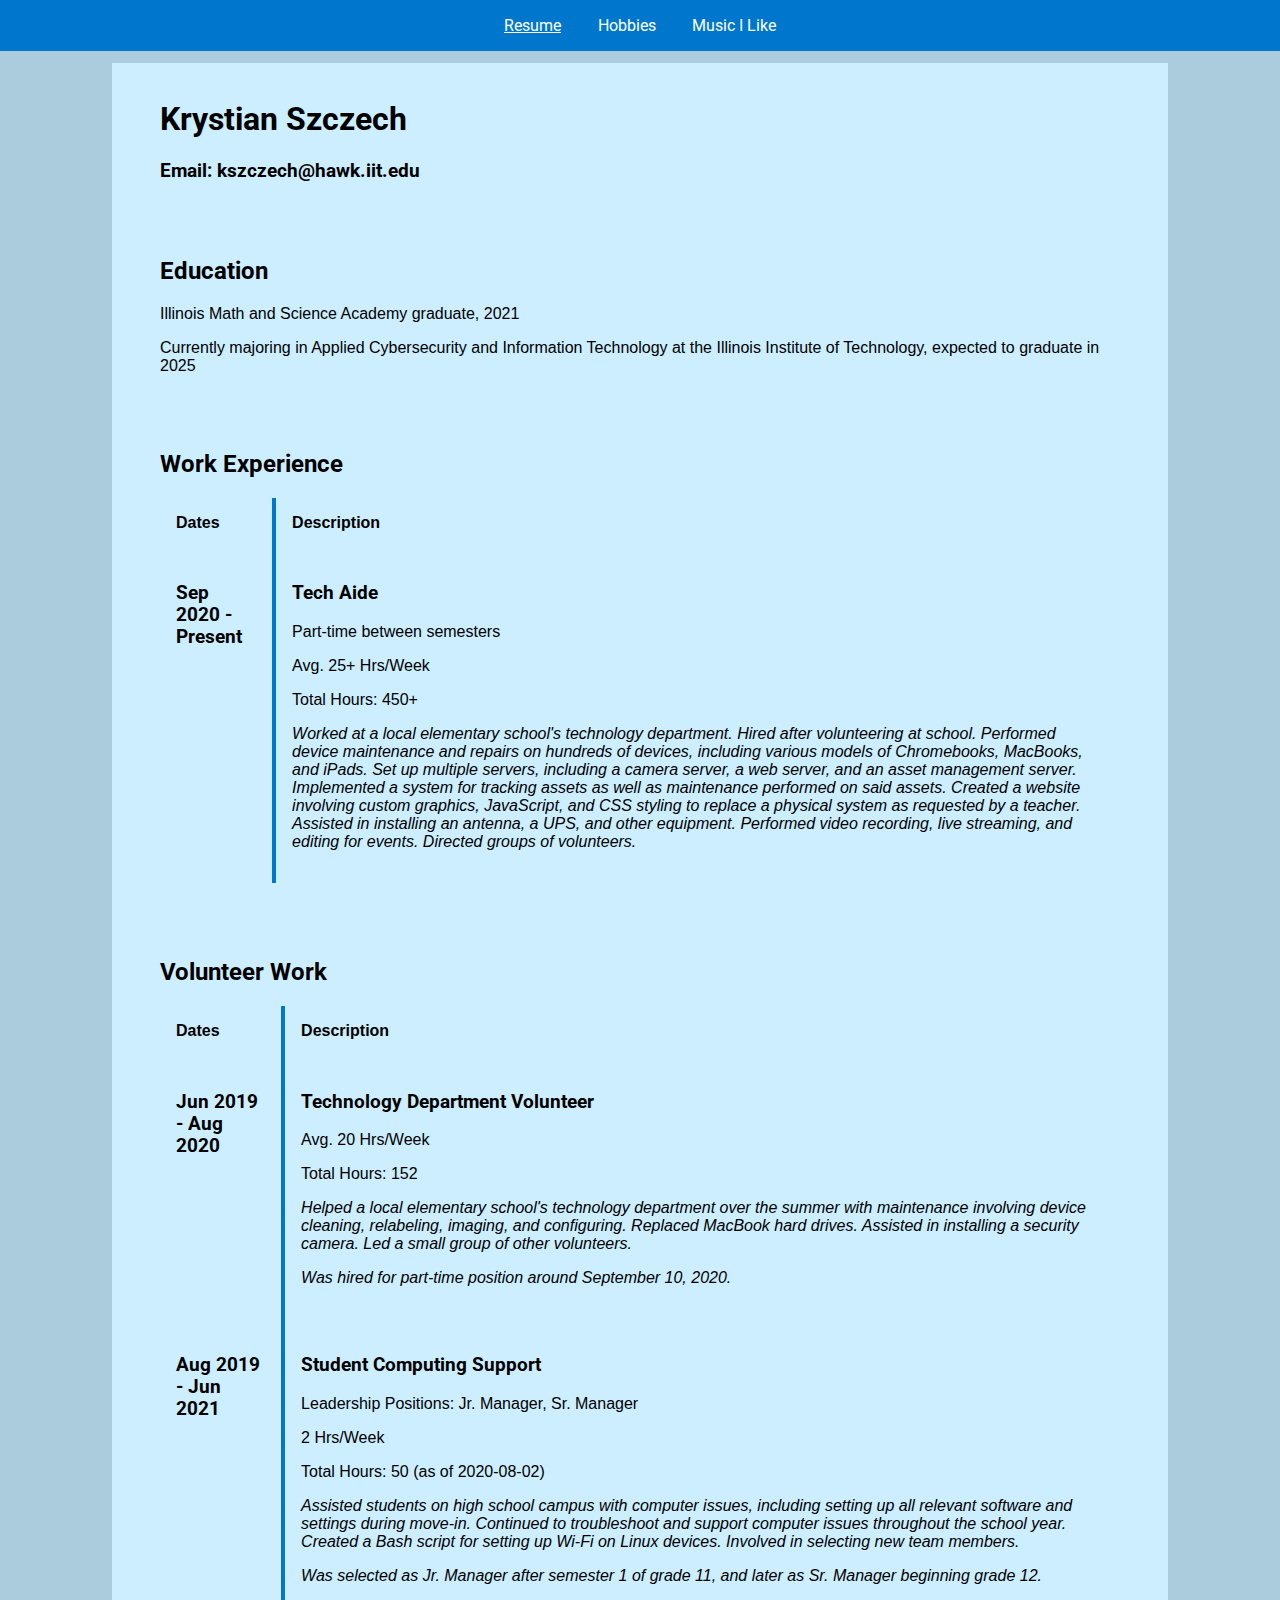
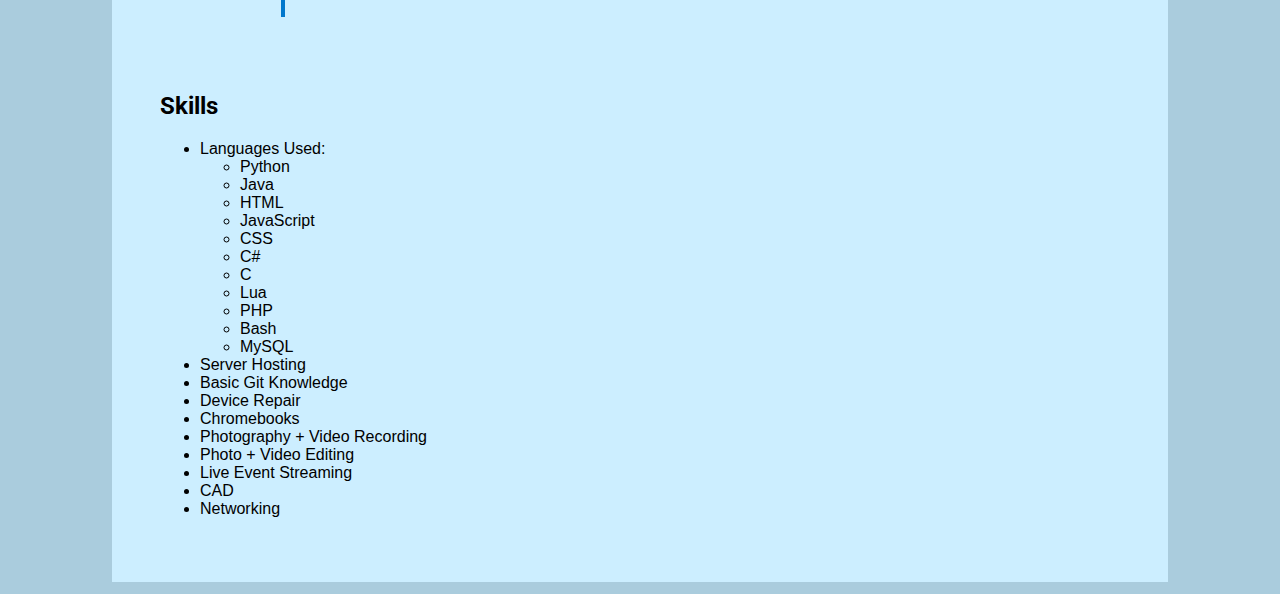
<file: index.html>
<!DOCTYPE html>
<html lang="en">
  <head>
    <meta charset="UTF-8">
    <title>Resume</title>
    <link rel="stylesheet" type="text/css" href="css/reset.css">
    <link href="https://fonts.googleapis.com/css2?family=Roboto&display=swap" rel="stylesheet">
    <link rel="stylesheet" href="css/style.css">
  </head>
  <body>
    <nav>
      <ul>
        <li><a id="onpage" href="index.html">Resume</a></li>
        <li><a href="hobbies.html">Hobbies</a></li>
        <li><a href="music.html">Music I Like</a></li>
      </ul>
    </nav>
    <div id="content">
      <section>
        <h1>Krystian Szczech</h1>
        <h3>Email: kszczech@hawk.iit.edu</h3>
        <h2>Education</h2>
        <p>Illinois Math and Science Academy graduate, 2021</p>
        <p>Currently majoring in Applied Cybersecurity and Information Technology at the Illinois Institute of Technology, expected to graduate in 2025</p>
      </section>
      <section>
        <h2>Work Experience</h2>
        <div class="table">
          <div class="no-top-border">
            <div><strong>Dates</strong></div>
            <div><strong>Description</strong></div>
          </div>
          <div class="no-top-border">
            <div><h3>Sep 2020 - Present</h3></div>
            <div>
              <h3>Tech Aide</h3>
              <p>Part-time between semesters</p>
              <p>Avg. 25+ Hrs/Week</p>
              <p>Total Hours: 450+</p>
              <p><em>Worked at a local elementary school&apos;s technology department. Hired after volunteering at school. Performed device maintenance and repairs on hundreds of devices, including various models of Chromebooks, MacBooks, and iPads. Set up multiple servers, including a camera server, a web server, and an asset management server. Implemented a system for tracking assets as well as maintenance performed on said assets. Created a website involving custom graphics, JavaScript, and CSS styling to replace a physical system as requested by a teacher. Assisted in installing an antenna, a UPS, and other equipment. Performed video recording, live streaming, and editing for events. Directed groups of volunteers.</em></p>
            </div>
          </div>
        </div>
      </section>
      <section>
        <h2>Volunteer Work</h2>
        <div class="table">
          <div>
            <div><strong>Dates</strong></div>
            <div><strong>Description</strong></div>
          </div>
          <div>
            <div><h3>Jun 2019 - Aug 2020</h3></div>
            <div>
              <h3>Technology Department Volunteer</h3>
              <p>Avg. 20 Hrs/Week</p>
              <p>Total Hours: 152</p>
              <p><em>Helped a local elementary school&apos;s technology department over the summer with maintenance involving device cleaning, relabeling, imaging, and configuring. Replaced MacBook hard drives. Assisted in installing a security camera. Led a small group of other volunteers.</em></p>
              <p><em>Was hired for part-time position around September 10, 2020.</em></p>
            </div>
          </div>
          <div class="top-border">
            <div><h3>Aug 2019 - Jun 2021</h3></div>
            <div>
              <h3>Student Computing Support</h3>
              <p>Leadership Positions: Jr. Manager, Sr. Manager</p>
              <p>2 Hrs/Week</p>
              <p>Total Hours: 50 (as of 2020-08-02)</p>
              <p><em>Assisted students on high school campus with computer issues, including setting up all relevant software and settings during move-in. Continued to troubleshoot and support computer issues throughout the school year. Created a Bash script for setting up Wi-Fi on Linux devices. Involved in selecting new team members.</em></p>
              <p><em>Was selected as Jr. Manager after semester 1 of grade 11, and later as Sr. Manager beginning grade 12.</em></p>
            </div>
          </div>
        </div>
      </section>
      <section>
        <h2>Skills</h2>
        <ul>
          <li>Languages Used:
            <ul>
              <li>Python</li>
              <li>Java</li>
              <li>HTML</li>
              <li>JavaScript</li>
              <li>CSS</li>
              <li>C#</li>
              <li>C</li>
              <li>Lua</li>
              <li>PHP</li>
              <li>Bash</li>
              <li>MySQL</li>
            </ul>
          </li>
          <li>Server Hosting</li>
          <li>Basic Git Knowledge</li>
          <li>Device Repair</li>
          <li>Chromebooks</li>
          <li>Photography + Video Recording</li>
          <li>Photo + Video Editing</li>
          <li>Live Event Streaming</li>
          <li>CAD</li>
          <li>Networking</li>
        </ul>
      </section>
    </div>
  </body>
</html>
</file>
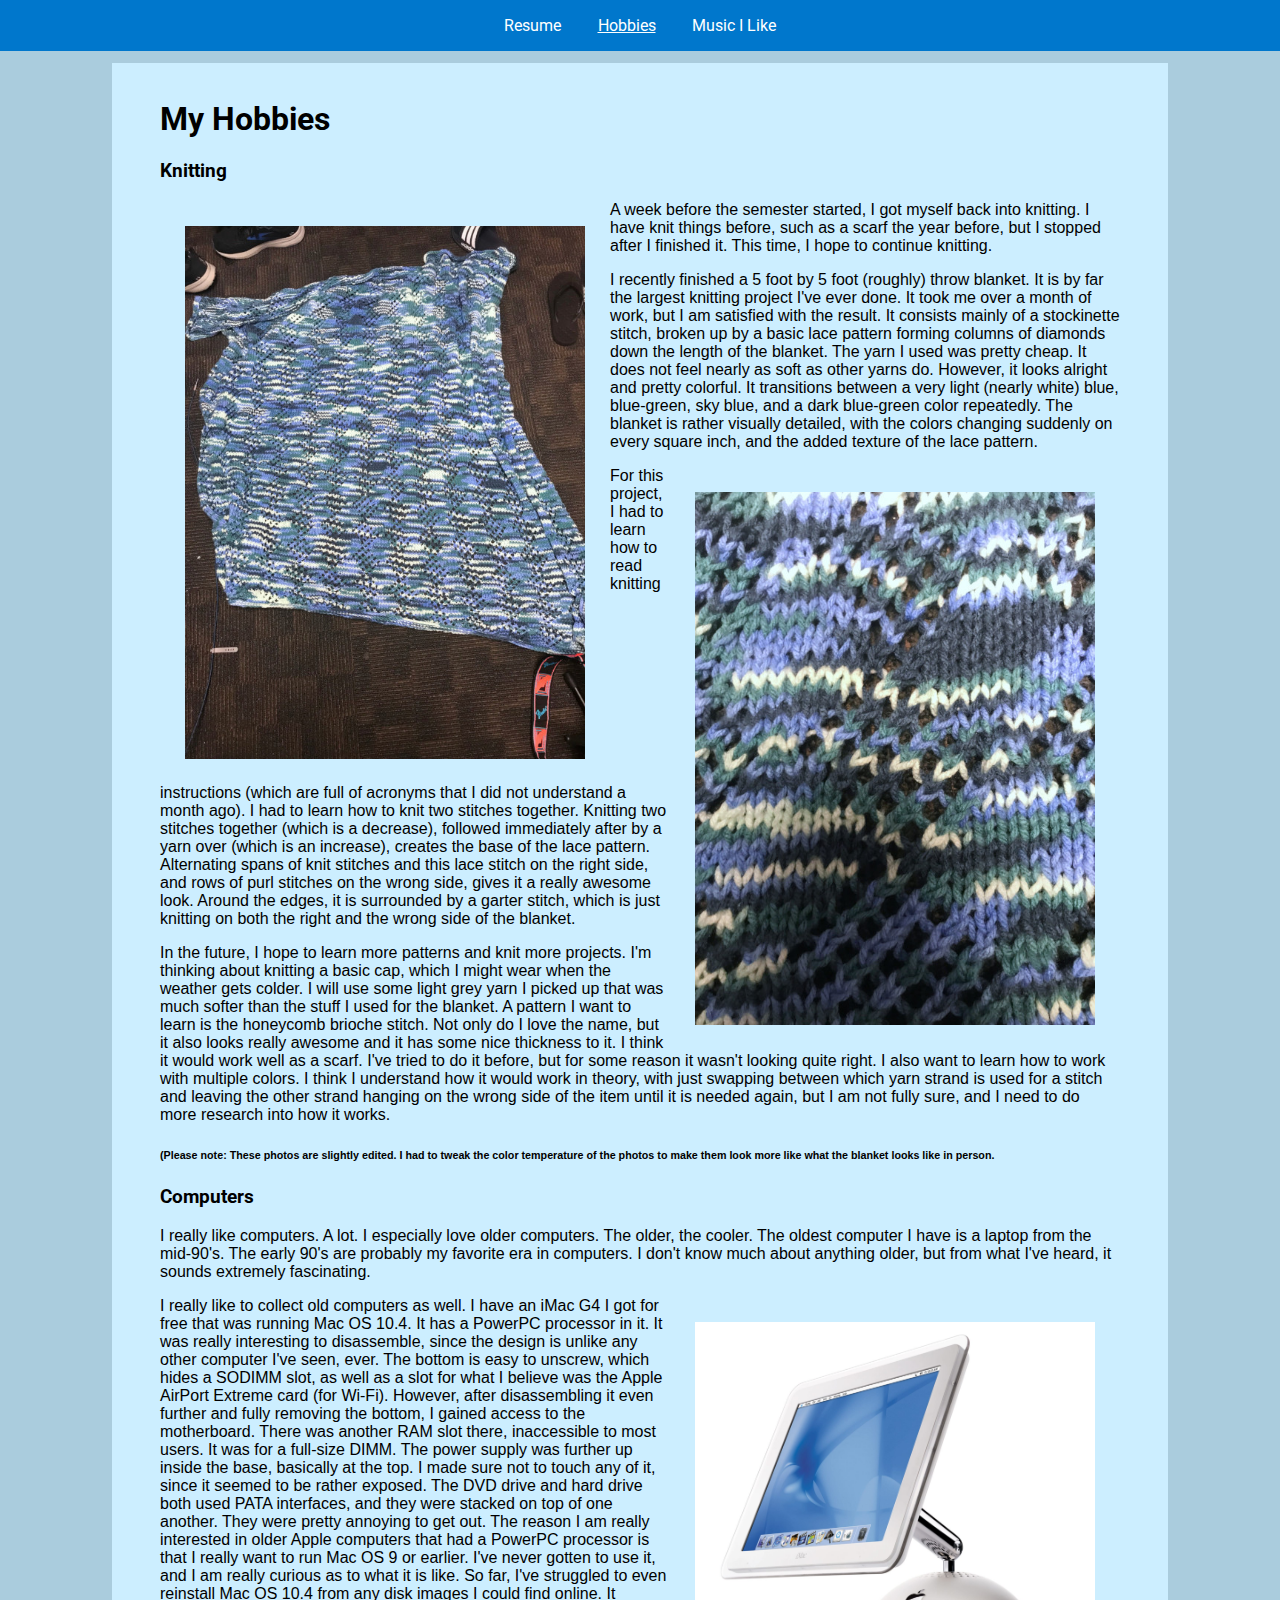
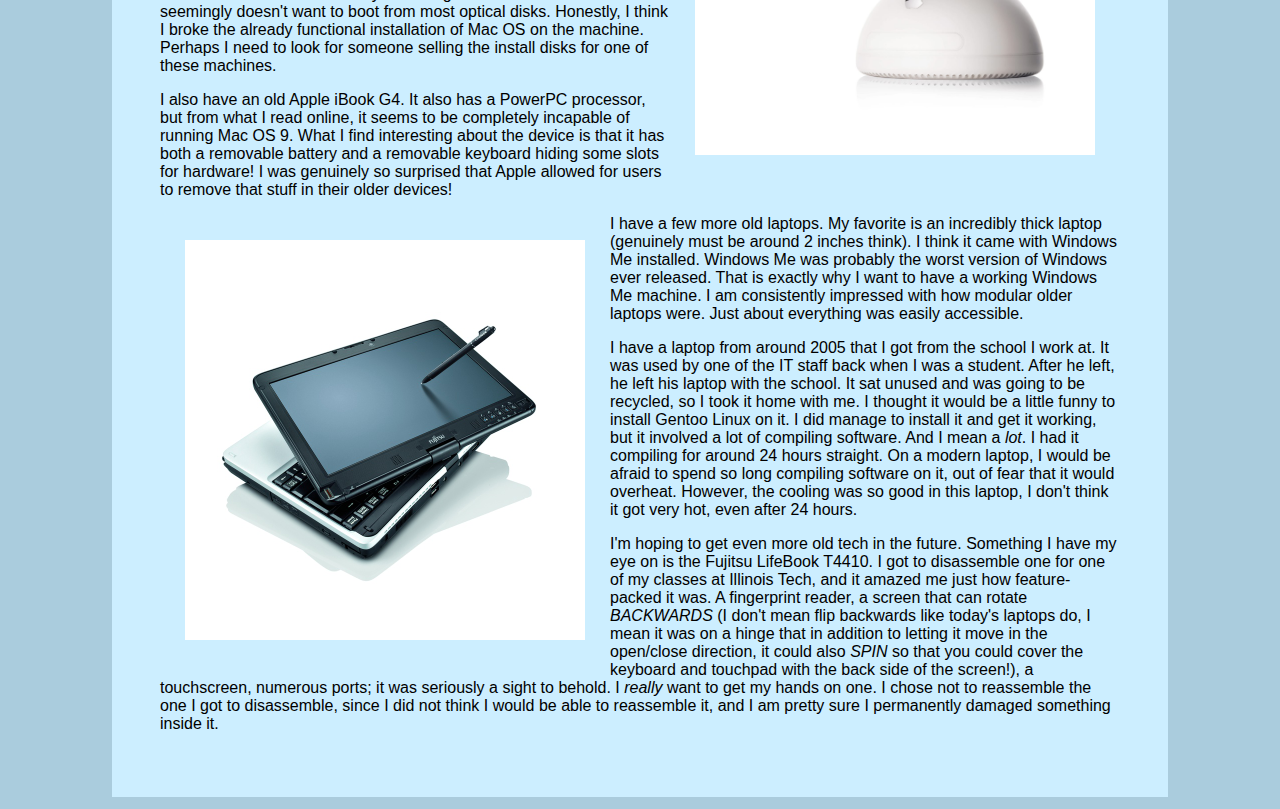
<file: hobbies.html>
<!DOCTYPE html>
<html lang="en">
  <head>
    <meta charset="UTF-8">
    <title>Hobbies</title>
    <link rel="stylesheet" href="css/style.css">
    <link href="https://fonts.googleapis.com/css2?family=Roboto&display=swap" rel="stylesheet">
    <link rel="stylesheet" type="text/css" href="css/reset.css">
  </head>
  <body>
	  <nav>
		<ul>
		  <li><a href="index.html">Resume</a></li>
		  <li><a id="onpage" href="hobbies.html">Hobbies</a></li>
		  <li><a href="music.html">Music I Like</a></li>
		</ul>
	  </nav>
	  <div id="content">
		<h1>My Hobbies</h1>
		<section>
		  <h3>Knitting</h3>
		  <img class="left" src="img/full.JPG" alt="Photo of completed blanket">
		  <p>A week before the semester started, I got myself back into knitting. I have knit things before, such as a scarf the year before, but I stopped after I finished it. This time, I hope to continue knitting.</p>
		  <p>I recently finished a 5 foot by 5 foot (roughly) throw blanket. It is by far the largest knitting project I&apos;ve ever done. It took me over a month of work, but I am satisfied with the result. It consists mainly of a stockinette stitch, broken up by a basic lace pattern forming columns of diamonds down the length of the blanket. The yarn I used was pretty cheap. It does not feel nearly as soft as other yarns do. However, it looks alright and pretty colorful. It transitions between a very light (nearly white) blue, blue-green, sky blue, and a dark blue-green color repeatedly. The blanket is rather visually detailed, with the colors changing suddenly on every square inch, and the added texture of the lace pattern.</p>
		  <img class="right" src="img/detail.JPG" alt="Close-up photo of blanket, showing off the lace pattern">
		  <p>For this project, I had to learn how to read knitting instructions (which are full of acronyms that I did not understand a month ago). I had to learn how to knit two stitches together. Knitting two stitches together (which is a decrease), followed immediately after by a yarn over (which is an increase), creates the base of the lace pattern. Alternating spans of knit stitches and this lace stitch on the right side, and rows of purl stitches on the wrong side, gives it a really awesome look. Around the edges, it is surrounded by a garter stitch, which is just knitting on both the right and the wrong side of the blanket.</p>
		  <p>In the future, I hope to learn more patterns and knit more projects. I&apos;m thinking about knitting a basic cap, which I might wear when the weather gets colder. I will use some light grey yarn I picked up that was much softer than the stuff I used for the blanket. A pattern I want to learn is the honeycomb brioche stitch. Not only do I love the name, but it also looks really awesome and it has some nice thickness to it. I think it would work well as a scarf. I&apos;ve tried to do it before, but for some reason it wasn't looking quite right. I also want to learn how to work with multiple colors. I think I understand how it would work in theory, with just swapping between which yarn strand is used for a stitch and leaving the other strand hanging on the wrong side of the item until it is needed again, but I am not fully sure, and I need to do more research into how it works.</p>
		  <h6>(Please note: These photos are slightly edited. I had to tweak the color temperature of the photos to make them look more like what the blanket looks like in person.</h6>
		</section>
		<section>
		  <h3>Computers</h3>
		  <p>I really like computers. A lot. I especially love older computers. The older, the cooler. The oldest computer I have is a laptop from the mid-90&apos;s. The early 90&apos;s are probably my favorite era in computers. I don't know much about anything older, but from what I&apos;ve heard, it sounds extremely fascinating.</p>
		  <img class="right" src="img/G4.jpg" alt="A photo of an Apple iMac G4">
		  <p>I really like to collect old computers as well. I have an iMac G4 I got for free that was running Mac OS 10.4. It has a PowerPC processor in it. It was really interesting to disassemble, since the design is unlike any other computer I&apos;ve seen, ever. The bottom is easy to unscrew, which hides a SODIMM slot, as well as a slot for what I believe was the Apple AirPort Extreme card (for Wi-Fi). However, after disassembling it even further and fully removing the bottom, I gained access to the motherboard. There was another RAM slot there, inaccessible to most users. It was for a full-size DIMM. The power supply was further up inside the base, basically at the top. I made sure not to touch any of it, since it seemed to be rather exposed. The DVD drive and hard drive both used PATA interfaces, and they were stacked on top of one another. They were pretty annoying to get out. The reason I am really interested in older Apple computers that had a PowerPC processor is that I really want to run Mac OS 9 or earlier. I&apos;ve never gotten to use it, and I am really curious as to what it is like. So far, I&apos;ve struggled to even reinstall Mac OS 10.4 from any disk images I could find online. It seemingly doesn&apos;t want to boot from most optical disks. Honestly, I think I broke the already functional installation of Mac OS on the machine. Perhaps I need to look for someone selling the install disks for one of these machines.</p>
		  <p>I also have an old Apple iBook G4. It also has a PowerPC processor, but from what I read online, it seems to be completely incapable of running Mac OS 9. What I find interesting about the device is that it has both a removable battery and a removable keyboard hiding some slots for hardware! I was genuinely so surprised that Apple allowed for users to remove that stuff in their older devices!</p>
		  <img class="left" src="img/lifebook.jpeg" alt="Photo of a Fujitsu Lifebook T4410 showcasing its rotating display and touchscreen capabilities">
		  <p>I have a few more old laptops. My favorite is an incredibly thick laptop (genuinely must be around 2 inches think). I think it came with Windows Me installed. Windows Me was probably the worst version of Windows ever released. That is exactly why I want to have a working Windows Me machine. I am consistently impressed with how modular older laptops were. Just about everything was easily accessible.</p>
		  <p>I have a laptop from around 2005 that I got from the school I work at. It was used by one of the IT staff back when I was a student. After he left, he left his laptop with the school. It sat unused and was going to be recycled, so I took it home with me. I thought it would be a little funny to install Gentoo Linux on it. I did manage to install it and get it working, but it involved a lot of compiling software. And I mean a <em>lot</em>. I had it compiling for around 24 hours straight. On a modern laptop, I would be afraid to spend so long compiling software on it, out of fear that it would overheat. However, the cooling was so good in this laptop, I don&apos;t think it got very hot, even after 24 hours.</p>
		  <p>I'm hoping to get even more old tech in the future. Something I have my eye on is the Fujitsu LifeBook T4410. I got to disassemble one for one of my classes at Illinois Tech, and it amazed me just how feature-packed it was. A fingerprint reader, a screen that can rotate <em>BACKWARDS</em> (I don&apos;t mean flip backwards like today&apos;s laptops do, I mean it was on a hinge that in addition to letting it move in the open/close direction, it could also <em>SPIN</em> so that you could cover the keyboard and touchpad with the back side of the screen!), a touchscreen, numerous ports; it was seriously a sight to behold. I <em>really</em> want to get my hands on one. I chose not to reassemble the one I got to disassemble, since I did not think I would be able to reassemble it, and I am pretty sure I permanently damaged something inside it.</p>
		</section>
	  </div>
  </body>
</html>
</file>
<file: css/style.css>
body {
  background-color: #ACD
}

h2 {
	margin-top:75px;
}

div.table {
	display:table;
}

div.table div {
	display:table-row;
}

div.table div.top-border {
	border-top: 0.25rem solid #07C;
}

div.table div div {
	display:table-cell;
	padding:1em;
}

div.table div div:first-child {
  border-right: 0.25rem solid #07C;
}

#content {
  margin:auto;
  margin-top: 0.75rem;
  margin-bottom:0.75rem;
  padding: 3rem;
  padding-top:1rem;
  width:75%;
  background-color: #CEF
}

img {
	margin:25px;
	width:400px;
}

img.left {
	float: left;
}

img.right {
	float:right;
}

img#album, audio {
	width:100%;
	margin-left:25px;
	margin-bottom:0px;
}
div#player {
  text-align:center;
  width:20%;
  float:right;
}
nav {
  background-color: #07C;
  position: relative;
  overflow: hidden;
}

nav ul {
  list-style-type: none;
  margin: 0;
  padding:0;
  text-align: center;
}
nav ul li {
  display:inline-block;
}

nav ul li a {
  display:block;
  padding: 1rem;
  color: #fff;
  text-decoration: none;
  font-family: "Roboto";
  
}

nav a:hover {
  background-color: #05A
}

nav a#onpage {
  text-decoration: underline;
}

h1, h2, h3 {
  font-family: "Roboto";
}
</file>
